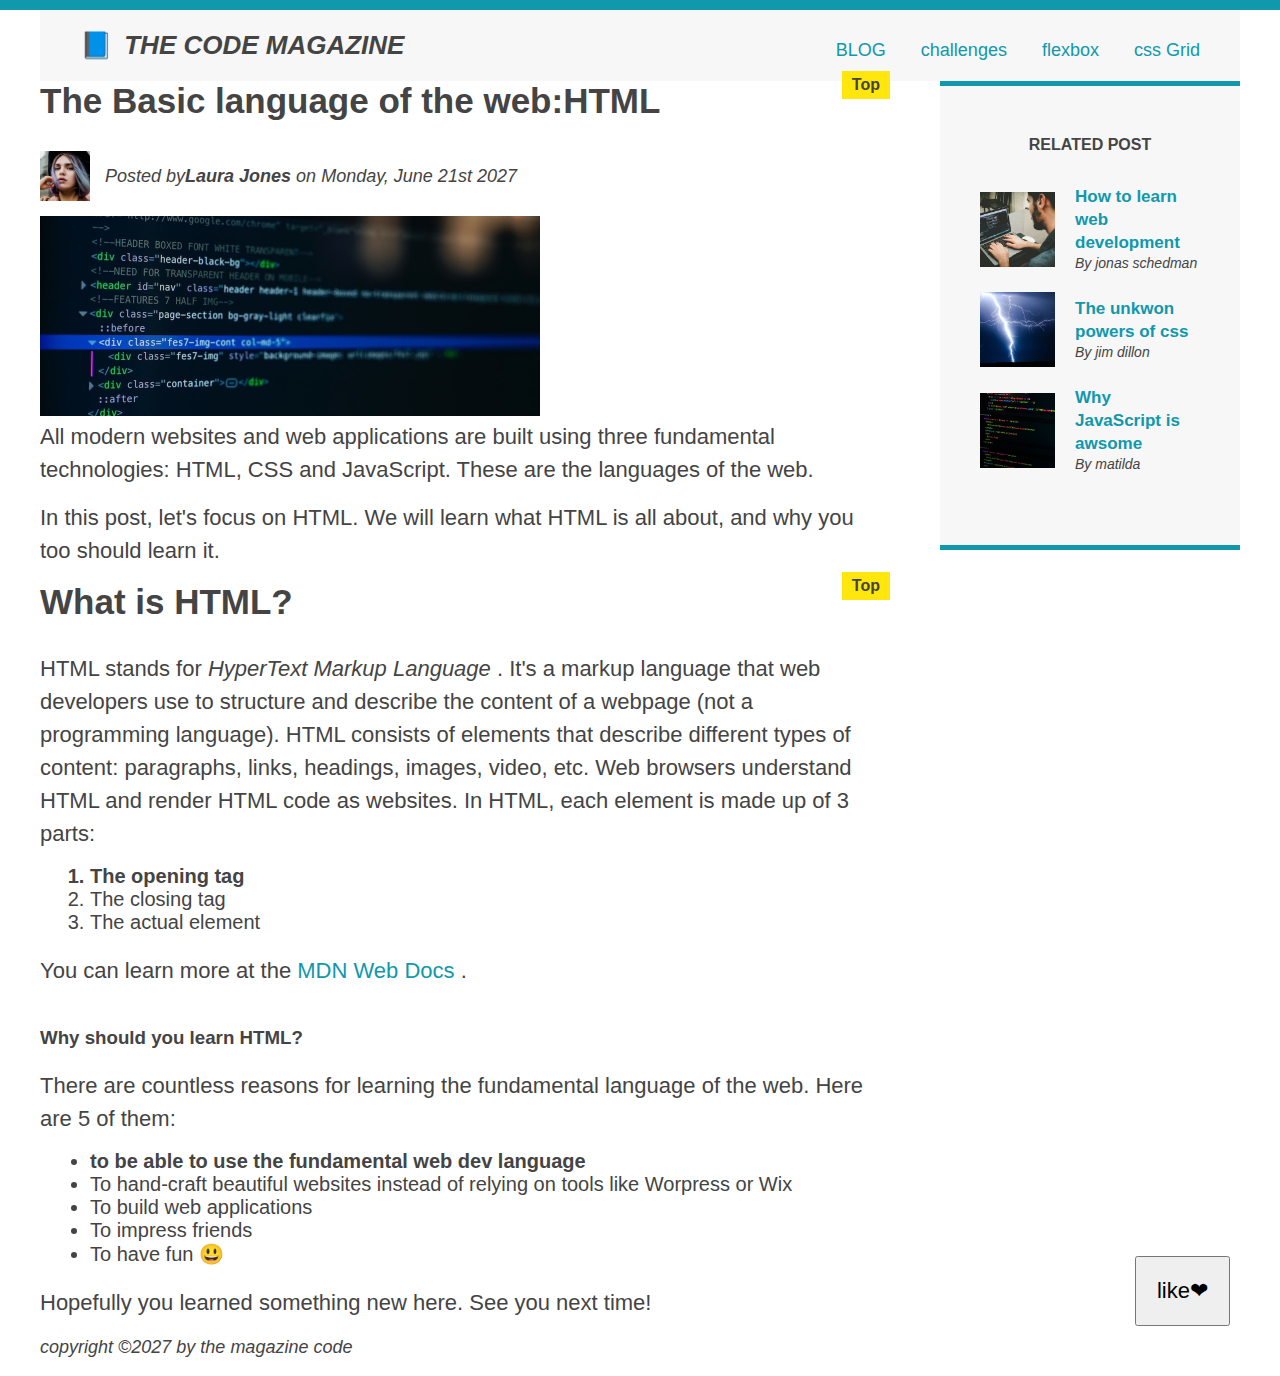
<file: index.html>
<!DOCTYPE html>
<html lang="en">
  <head>
    <link href="style.css" rel="stylesheet">
    <title>The Basic Language of the web:HTML</title>
  </head>
  <body>
    <div class="container">
    
    <header class="main-header clearfix">
    <h1>📘 The Code Magazine</h1>
    <nav>
    <a href="blog.html">BLOG</a>
    <a href="#">challenges</a>
    <a href="flexbox.html">flexbox</a>
    <a href="css-grid.html">css Grid</a>
    </nav>
  </header>
    <!--div class="row"-->
  <article>
    
    <h2>The Basic language of the web:HTML</h2>
    <div class="author-box">
    <img src="laura-jones.jpg " alt="authours picture" height="50px" width="50px" class="author-img">

    <P id="author" class="author">Posted by<strong >Laura Jones</strong> on Monday, June 21st 2027</P>
  </div>
    <img src="post-img.jpg" alt="Html code on screen" width="500px" height="200px">
    <p>

      All modern websites and  web applications are built using three fundamental technologies: HTML, CSS
      and JavaScript. These are the languages of the web. 
    </p>
    <P>
      In this post, let's
      focus on HTML. We will learn what HTML is all about, and why you too
      should learn it.
    </P>
    <h2>What is HTML?</h2>
    <p>
      HTML stands for<em> HyperText Markup Language </em>. It's a markup language that web
      developers use to structure and describe the content of a webpage (not a
      programming language). HTML consists of elements that describe different
      types of content: paragraphs, links, headings, images, video, etc. Web
      browsers understand HTML and render HTML code as websites. In HTML, each
      element is made up of 3 parts: 
      
    </p>
    <ol>
      <li>The opening tag</li>
      <li>The closing tag</li>
      <li>The actual element</li>
    </ol>
    <p>
    
   You can learn more at the<a href="https://developer.mozilla.org/en-US/docs/Web/HTML" target="_blank"> MDN Web Docs </a>.
  </p>
    <h3>Why should you learn HTML?</h3>
    <p>
      There are countless reasons for learning the fundamental language of the
      web. Here are 5 of them: 
    </p>
    <ul>
      <Li>to be able to use the fundamental web dev language</Li>
      <li>To hand-craft beautiful websites instead of relying on tools like
        Worpress or Wix</li>
        <li>To build web applications</li>
        <li>To impress friends</li>
        <li>To have fun 😃</li>
    </ul>
    <p> Hopefully you learned something new here. See you next time!</p>
    </article>
    
    <aside>
<h4>Related post</h4>
      <ul class="related">
        
        <li class="related-post">
          <img src="related-1.jpg" alt="a person coding" width="75px" height="75px">
          <div>
          <a href="#" class="related-link">How to learn web development</a>
          <p class="related-author">By jonas schedman</p>
        </div>
        </li>
      <br>
     
        
          <li class="related-post" >
          <img src="related-2.jpg" alt="unkwon powers" width="75px" height="75px">
          <div>
          <a href="#" class="related-link">The unkwon powers of css</a>
          <p class="related-author">By jim dillon</p>
        </div>
        </li>
      
      
        <br>
          <li  class="related-post">
          <img src="related-3.jpg" alt="sample code" width="75px" height="75px">
          <div>
          <a href="#" class="related-link">Why JavaScript is awsome</a>
          <P class="related-author">By matilda</P>
        </div>
        </li>
    
      
      </ul>
    </aside>
  </!--div>
    <footer>
      <p id="copyright">
        copyright &copy;2027 by the magazine code
      </p>
     
    </footer>
    <!--/div-->
    <button>like❤ </button>
  </body>
</html>
</file>
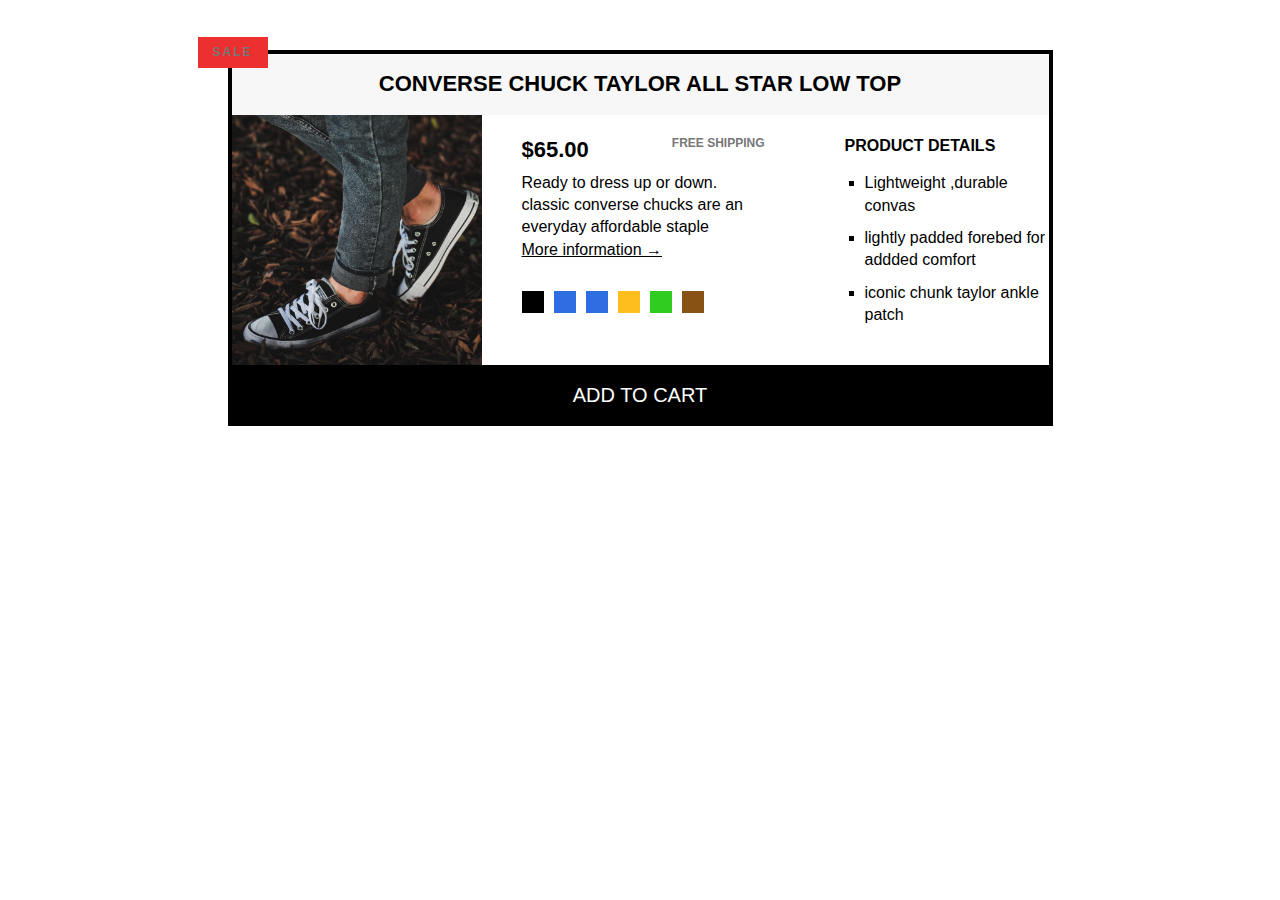
<file: challenge.Html>
<!DOCTYPE html>
<html >
<head>
 <link href="chalenge.css" rel="stylesheet">
  
  <title>challenge two</title>
</head>

<!--div class="container"-->
<article class="product">
  <h2 class="product-title">Converse Chuck Taylor All Star Low Top</h2>
  
  <img src="challenges.jpg" alt="converse image" height="250px" width="250px" class="product-image">
  <div class="product-info">
<div class="product-price">
  <p class="price">
  <strong>$65.00 </strong>
  </p>
  <P class="shipping">
    Free shipping
  </P>
</div>
  <p class="sale">sale</p>
  <p class="produc-description">
    Ready to dress up or down. classic converse chucks are an everyday affordable staple
  </p>
  <a class="more-info" href="https://www.converse.com">More information &rarr;</a>
<div class=" product-colors">
  <div class="color"></div>
<div class="color color-blue"></div>
<div class="color color-red"></div>
<div class="color color-yellow"></div>
<div class="color color-green"></div>
<div class="color  color-brown"></div>

</div>
</div>
<div class="product-details">
  <h3 class="details-title">product details</h3>
  <ul class="details-list">
    <li>Lightweight ,durable convas</li>
    <li>lightly padded forebed for addded comfort</li>  
    <li>iconic chunk taylor ankle patch</li>
  </ul>
</div>
  <button class="add-cart">
    Add to cart
  </button>
</article>
<!--/div-->
</body>
</html>
</file>
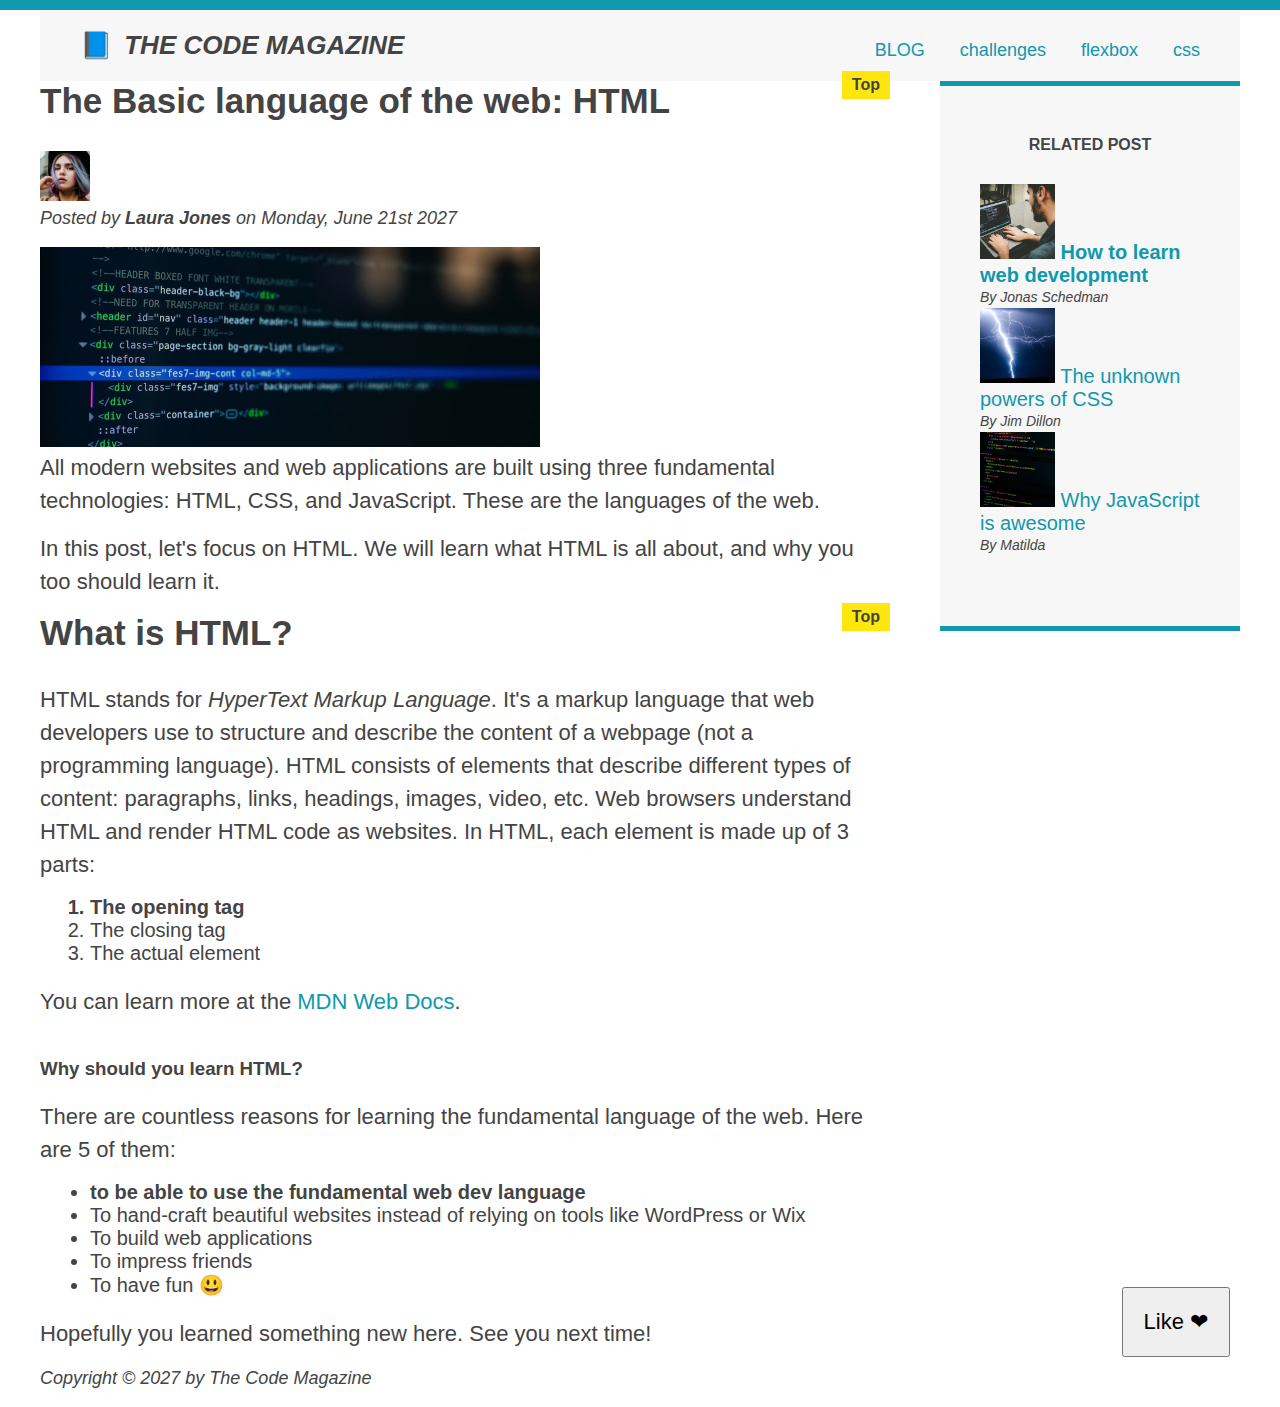
<file: correct.html>
<!DOCTYPE html>
<html lang="en">
<head>
  <link href="style.css" rel="stylesheet">
  <title>The Basic Language of the web: HTML</title>
</head>
<body>
  <div class="container">
  
    <header class="main-header">
      <h1>📘 The Code Magazine</h1>
      <nav>
        <a href="blog.html">BLOG</a>
        <a href="#">challenges</a>
        <a href="#">flexbox</a>
        <a href="#">css</a>
      </nav>
    </header>
    
    <article>
      <h2>The Basic language of the web: HTML</h2>
      <img src="laura-jones.jpg" alt="author's picture" height="50px" width="50px">
      <p id="author">Posted by <strong>Laura Jones</strong> on Monday, June 21st 2027</p>
      <img src="post-img.jpg" alt="Html code on screen" width="500px" height="200px">
      <p>
        All modern websites and web applications are built using three fundamental technologies: HTML, CSS, and JavaScript. These are the languages of the web.
      </p>
      <p>
        In this post, let's focus on HTML. We will learn what HTML is all about, and why you too should learn it.
      </p>
      <h2>What is HTML?</h2>
      <p>
        HTML stands for <em>HyperText Markup Language</em>. It's a markup language that web developers use to structure and describe the content of a webpage (not a programming language). HTML consists of elements that describe different types of content: paragraphs, links, headings, images, video, etc. Web browsers understand HTML and render HTML code as websites. In HTML, each element is made up of 3 parts:
      </p>
      <ol>
        <li>The opening tag</li>
        <li>The closing tag</li>
        <li>The actual element</li>
      </ol>
      <p>
        You can learn more at the <a href="https://developer.mozilla.org/en-US/docs/Web/HTML" target="_blank">MDN Web Docs</a>.
      </p>
      <h3>Why should you learn HTML?</h3>
      <p>
        There are countless reasons for learning the fundamental language of the web. Here are 5 of them:
      </p>
      <ul>
        <li>to be able to use the fundamental web dev language</li>
        <li>To hand-craft beautiful websites instead of relying on tools like WordPress or Wix</li>
        <li>To build web applications</li>
        <li>To impress friends</li>
        <li>To have fun 😃</li>
      </ul>
      <p>Hopefully you learned something new here. See you next time!</p>
    </article>
    
    <aside>
      <h4>Related post</h4>
      <ul class="related">
        <li>
          <img src="related-1.jpg" alt="a person coding" width="75px" height="75px">
          <a href="#">How to learn web development</a>
          <p class="related-author">By Jonas Schedman</p>
        </li>
        <li>
          <img src="related-2.jpg" alt="unknown powers" width="75px" height="75px">
          <a href="#">The unknown powers of CSS</a>
          <p class="related-author">By Jim Dillon</p>
        </li>
        <li>
          <img src="related-3.jpg" alt="sample code" width="75px" height="75px">
          <a href="#">Why JavaScript is awesome</a>
          <p class="related-author">By Matilda</p>
        </li>
      </ul>
    </aside>
    
    <footer>
      <p id="copyright">
        Copyright &copy; 2027 by The Code Magazine
      </p>
    </footer>
    
    <button>Like ❤</button>
    
  </div>
</body>
</html>
</file>
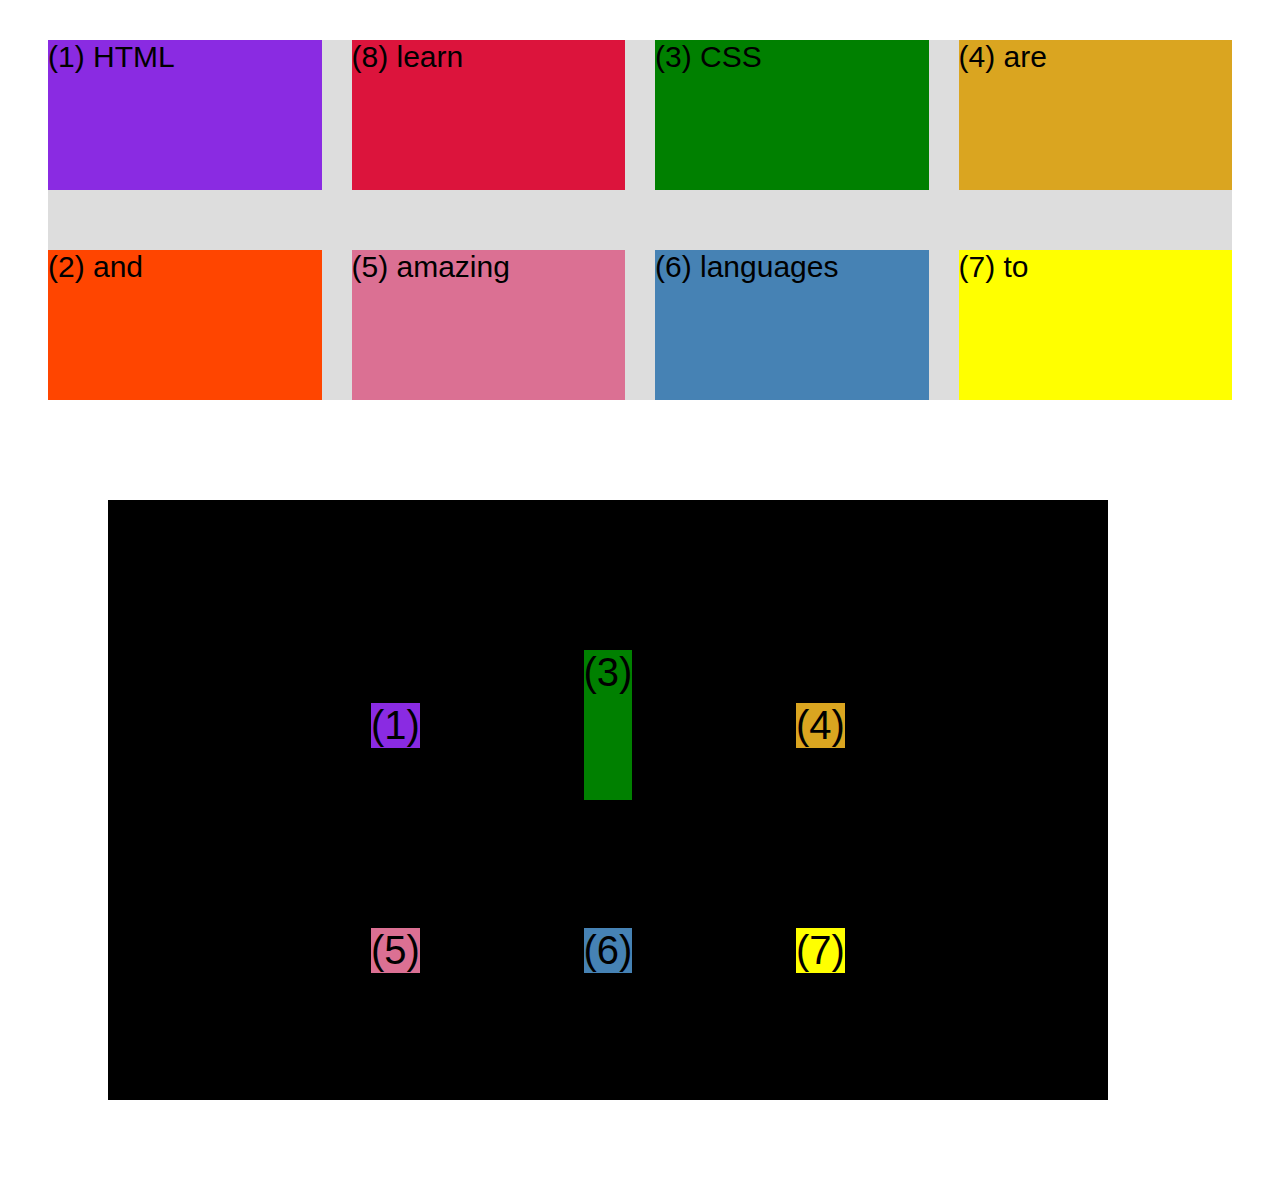
<file: css-grid.html>
<!DOCTYPE html>
<html lang="en">
  <head>
    <meta charset="UTF-8" />
    <meta http-equiv="X-UA-Compatible" content="IE=edge" />
    <meta name="viewport" content="width=device-width, initial-scale=1.0" />
    <title>CSS Grid</title>
    <style>
      .el--1 {
        background-color: blueviolet;
      }
      .el--2 {
        background-color: orangered;
      }
      .el--3 {
        background-color: green;
        height: 150px;
      }
      .el--4 {
        background-color: goldenrod;
      }
      .el--5 {
        background-color: palevioletred;
      }
      .el--6 {
        background-color: steelblue;
      }
      .el--7 {
        background-color: yellow;
      }
      .el--8 {
        background-color: crimson;
      }

      .container--1 {
        /* STARTER */
        font-family: sans-serif;
        background-color: #ddd;
        font-size: 30px;
        margin: 40px;

        /* CSS GRID */
        display: grid;
       /* grid-template-columns: 1fr 1fr 1fr auto;*/
       grid-template-columns: repeat(4, 1fr);
        /*grid-template-rows:200px  200px;*/
        grid-template-rows: 1fr 1fr;
        column-gap: 30px;
        row-gap: 60px;
      }
        .el--8{
          grid-column: 2 / 3;
          grid-row: 1 / 2;
        }
        .el--2{
          grid-column: 1 ;
          grid-row: 2 ;
        }
      .container--2 {
        
        /* STARTER */
        font-family: sans-serif;
        background-color: black;
        font-size: 40px;
        margin: 100px;

        width: 1000px;
        height: 600px;

        /* CSS GRID */
        display: grid;
        grid-template-columns:125px 200px 125px;
        grid-template-rows:250px 100px;
        gap: 50px;
        justify-content:center;
        align-content: center;
        /*align items inside the cell*/
        align-items: center;
        justify-items: center;
        
      }
    </style>
  </head>
  <body>
    <div class="container--1">
      <div class="el el--1">(1) HTML</div>
      <div class="el el--2">(2) and</div>
      <div class="el el--3">(3) CSS</div>
      <div class="el el--4">(4) are</div>
      <div class="el el--5">(5) amazing</div>
      <div class="el el--6">(6) languages</div>
      <div class="el el--7">(7) to</div>
      <div class="el el--8">(8) learn</div>
    </div>

    <div class="container--2">
      <div class="el el--1">(1)</div>
      <div class="el el--3">(3)</div>
      <div class="el el--4">(4)</div>
      <div class="el el--5">(5)</div>
      <div class="el el--6">(6)</div>
      <div class="el el--7">(7)</div>
    </div>
  </body>
</html>
</file>
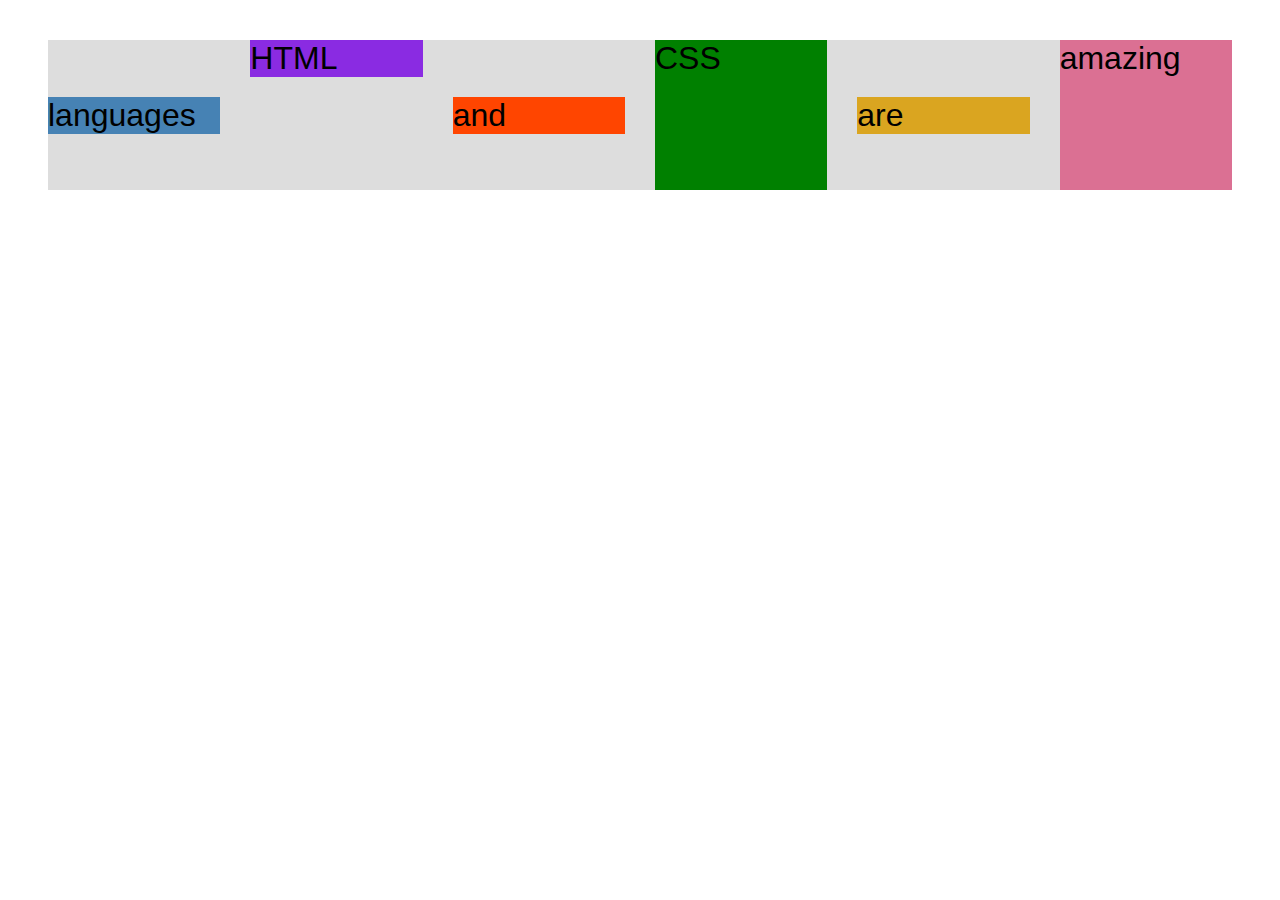
<file: flexbox.html>
<!DOCTYPE html>
<html lang="en">
  <head>
    <meta charset="UTF-8" />
    <meta http-equiv="X-UA-Compatible" content="IE=edge" />
    <meta name="viewport" content="width=device-width, initial-scale=1.0" />
    <title>Flexbox</title>
    <style>
      .el--1 {
        background-color: blueviolet;
      }
      .el--2 {
        background-color: orangered;
      }
      .el--3 {
        background-color: green;
        height: 150px;
      }
      .el--4 {
        background-color: goldenrod;
      }
      .el--5 {
        background-color: palevioletred;
      }
      .el--6 {
        background-color: steelblue;
      }
      .el--7 {
        background-color: yellow;
      }
      .el--8 {
        background-color: crimson;
      }

      .container {
        /* STARTER */
        font-family: sans-serif;
        background-color: #ddd;
        font-size: 32px;
        margin: 40px;

        /* FLEXBOX */
        display: flex;
        align-items: center;
        justify-content: flex-start;
        gap: 30px;
      }
      
      .el{
        /*flex-basis: 100px;
        flex-shrink: 0;
        flex-grow: 1;
        flex: 0 0 200px;*/
        flex: 1;
      }
      .el--1{
        align-self: flex-start;
      }
      .el--5{
        align-self: stretch;
        order: 1;
      }
      .el--6{
        order: -1;
      }
    </style>
  </head>
  <body>
    <div class="container">
      <div class="el el--1">HTML</div>
      <div class="el el--2">and</div>
      <div class="el el--3">CSS</div>
      <div class="el el--4">are</div>
      <div class="el el--5">amazing</div>
      <div class="el el--6">languages</div>
      <!--div class="el el--7">to</!--div>
      <div-- class="el el--8">learn</div-->
    </div>
  </body>
</html>
</file>
<file: style.css>
*{
margin: 0px;
padding: 0px;
box-sizing: border-box;
}


body{

  color: #444;
  font-family: sans-serif;
  border-top: 10px solid #1098ad;
  margin: 0px;
  position: relative;
}
h1{

  
  font-size: 26px;
  font-family: sans-serif;
  text-transform: uppercase;
  font-style: italic;
}
h2{
  font-size: 35px;
  font-family: sans-serif;
  margin-bottom: 30px;
}
h3{
  font-size: 30;
  font-family: sans-serif;
  margin-bottom: 20px;
  margin-top: 40px;
}

h4{
font-size: 20;
font-family: sans-serif;
text-transform: uppercase;
text-align: center;
margin-bottom: 30px;
}
p{
  font-size: 22px;
  font-family: sans-serif;
  line-height: 1.5;
  margin-bottom: 15px;
}
ul,
ol{
  margin-left: 50px;
  margin-bottom: 20px;
}



li{
  font-family: sans-serif;
  font-size: 20px;
}
#author{
  font-style: italic;
  font-size: 18px;
  
}
#copyright{
  font-style: italic;
  font-size: 18px;
}
.related-author{
  font-size: 18px;
  font-weight: bold;
}
.related{
  list-style: none;
  margin-left: 0;
}

.container{
  width: 1200px;
  margin-left: auto;
  margin-right: auto;
}


.main-header{
  background-color: #f7f7f7;
 /* padding: 20px;
  padding-left: 40px;
  padding-right: 40px;*/
  padding: 20px 40px;
 /* margin-bottom: 60px;*/
  
}

  

  nav{
    font-size: 18px;
    text-align: center;
  }


aside{
  background-color: #f7f7f7;
  border-top: 5px solid #1098ad;
  border-bottom: 5px solid #1098ad;
  padding: 50px 40px;
  box-sizing: border-box;
  
  
  


}
li:last-child{
  margin-bottom: 0px;
}
li:first-child{
  font-weight: bold;
}
a:link{
  color: #1098ad;
  text-decoration: none;
  
}
a:visited{
  color: #1098ad;
}
a:hover{
  color: orangered;
  font-weight: bold;
  text-decoration: underline  orangered;
}
a:active{
  background-color: black;
  font-style: italic;
}
nav{
  font-size: 18px;
}
nav a:link{
  margin-right: 30px;
  margin-top: 10px;
  display: inline-block;
}
nav a:link:last-child{
  margin-right: 0;
}
button{
  font-size: 22px;
  padding: 20px;
  cursor: pointer;
  position: absolute;
  bottom: 50px;
  right: 50px;
}
h1::first-letter{
  font-style: normal;
  margin-right: 5px;
}
h2{
  position: relative;
}
h2::after{
  content: "Top";
  background-color: #ffe70e;
  color:#444;
  font-size: 16px;
  font-weight: bold;
display: inline-block;
padding: 5px 10px;
position: absolute;
top: -10px;
right: -25px;
}
/*Floats*/
/*
.author-img{
  float: left;
  margin-bottom: 20px;
  
}
.author{
  float: left;
  margin-top: 10px;
  margin-left: 20px;
}
h1{
  float: left;
}
nav{
  float: right;
}
.clearfix::after{
clear: both;
content: "";
display: block;
}
article{
  
  width: 825px;
  float: left;
}

aside{
  
  width: 300px;
  float: right;
}

footer{
  
  clear: both;
}
*/
.main-header{
  display: flex;
  align-items: center;
  justify-content: space-between;
}
.author-box{
  display: flex;
  align-items: center;
  margin-bottom: 15px;
  
}
.author{
  margin-bottom: 0;
  margin-left: 15px;
}
.related-post{
  display: flex;
  align-items: center;
  gap: 20px;

}
.related-link:link{
  font-size: 17px;
  font-weight: bold;
  font-style: normal;
}


.related-author{
  margin-bottom: 0;
  font-size: 14px;
  font-weight: normal;
  font-style: italic;
}
/*flexbox layout
.row{
  display: flex;
  gap: 75px;
  margin-bottom: 60px;
  align-items: flex-start;
}
article{
  flex: 1;
  margin: 0;
}
aside{
  flex: 0 0 300px;*/
  

/*css Grid layout*/
.container{
display: grid;
grid-template-columns:  1fr 300px;
column-gap: 75px;
align-items: start;
}
.main-header{
  grid-column: 1 /-1;
}
article{

}
aside{

}
footer{
grid-column: 1 / -1;
}
</file>
<file: chalenge.css>
*{
  margin: 0;
  padding: 0;
  box-sizing: border-box;
}
body {
  font-family: sans-serif;
  line-height: 1.4;
  
}
.product-image{

float: left;
margin-right: 40px;
}

.container{
  
  
  
  
}
.product-info{
width: 243px;
float: left;
margin-right: 40px;
margin-top: 20px;
}
/* PRODUCT */
.product {
  border: 4px solid black;
  width: 825px;
  margin:50px auto;
  position: relative;
  display: grid;
  grid-template-columns: 250px 1fr 1fr;
  column-gap: 40px;
}


.product-title {
  text-align: center;
  font-size: 22px;
  text-transform: uppercase;
  background-color: #f7f7f7;
  padding: 15px;
  grid-column: 1 / -1;
  
}

/* PRODUCT INFORMATION */
.price {
  font-size: 22px;
  
  
  
  
}
.product-price{
  display: flex;
  justify-content: space-between;
  align-items: centre;
}

.shipping {
  font-size: 12px;
  text-transform: uppercase;
  font-weight: bold;
  color: #777;
  margin-bottom: 20px;

  
  
}

.sale{
  background-color: #ec2f2f;
  color: #777;
  font-size: 12px;
  text-transform: uppercase;
  font-weight: bold;
  letter-spacing: 2px;
  padding: 7px 15px;
  display: inline-block;
  position: absolute;
  top: -17px;
  left: -34px;
}
  
  
  .product-description{
    clear: both;
    margin-bottom: 10px;
  }
  

.more-info:link, .more-info:visited {
  color: black;
  margin-bottom: 30px;
  display: inline-block;
}

.more-info:hover, .more-info:active {
  text-decoration: none;
}
.product-colors{
display: flex;
gap: 10px;
}
.color{
  background-color: #000;
  height: 22px;
  width: 22px;
  
  
  
  
}
.color-blue{
  background-color: #2f6ee2;
  
  
}
.color-red{
  background-color: #2f6ee2;
  
}
.color-yellow{
  background-color: #febf1e;
  
}
.color-green{
  background-color: #30cc20;
  
}
.color-brown{
  background-color: #885214;
  
}

  

/* PRODUCT DETAILS */
.product-details{

flex: 1;
margin-top: 20px;
}
.details-title {
  text-transform: uppercase;
  font-size: 16px;
  margin-bottom: 15px;
  
}

.details-list {
  list-style: square;
  margin-left: 20px;
}
.details-list li{
  margin-bottom: 10px;
}
/* BUTTON */
.add-cart {
  background-color: #000;
  border: none;
  color: #fff;
  font-size: 20px;
  text-transform: uppercase;
  cursor: pointer;
  padding: 15px;
  width: 100%;
  border-top: 4px solid black;
  grid-column: 1 / -1;
}

.add-cart:hover {
  color: #000;
  background-color: #fff;
}
</file>
